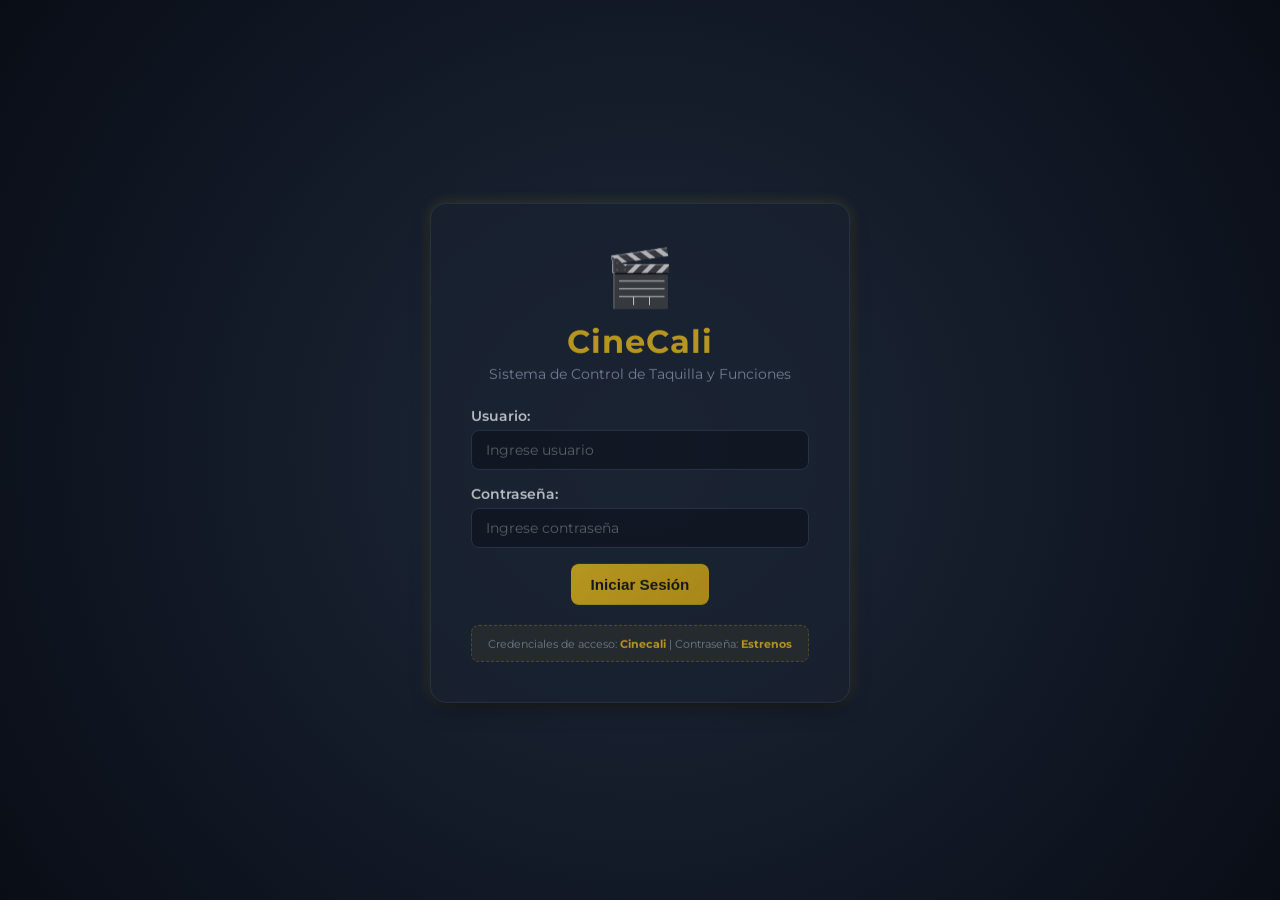
<file: index.html>
<!DOCTYPE html>
<html lang="es">
<head>
    <meta charset="UTF-8">
    <meta http-equiv="refresh" content="0; url=HTML/index.html">
    <title>CineCali - Redireccionando...</title>
</head>
<body style="background: #0f141c; color: #fff; font-family: sans-serif; display: flex; justify-content: center; align-items: center; height: 100vh; margin: 0;">
    <div style="text-align: center;">
        <h2>🎬 Redireccionando a CineCali...</h2>
        <p>Si no carga automáticamente, <a href="HTML/index.html" style="color: #f5c518;">haga clic aquí</a>.</p>
    </div>
</body>
</html>
</file>
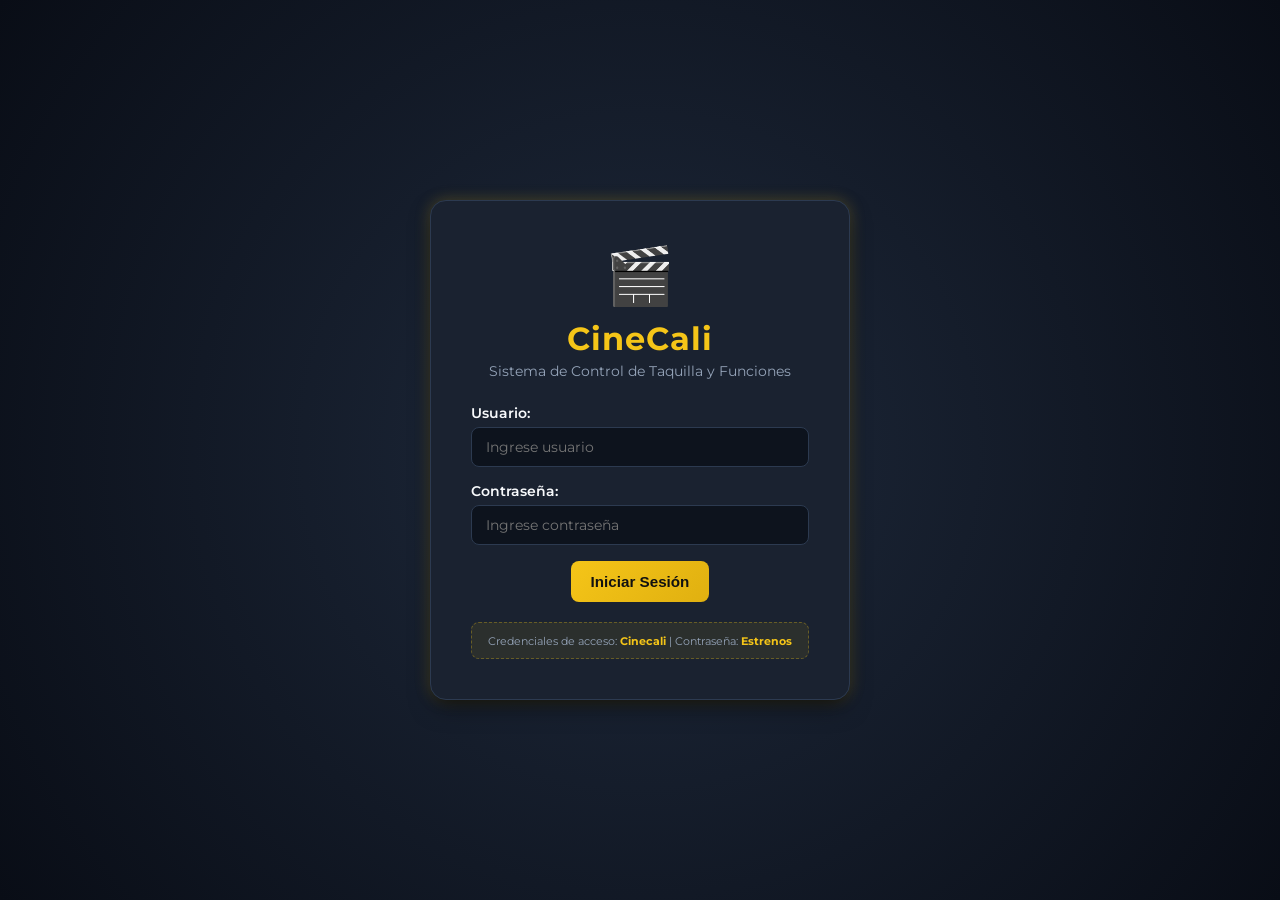
<file: HTML/index.html>
<!DOCTYPE html>
<html lang="es">
<head>
    <meta charset="UTF-8">
    <meta name="viewport" content="width=device-width, initial-scale=1.0">
    <title>CineCali - Sistema de Control de Taquilla</title>
    <!-- Estilos CSS -->
    <link rel="stylesheet" href="../CSS/styles.css">
    <!-- Google Fonts -->
    <link rel="preconnect" href="https://fonts.googleapis.com">
    <link rel="preconnect" href="https://fonts.gstatic.com" crossorigin>
    <link href="https://fonts.googleapis.com/css2?family=Montserrat:wght@300;400;600;700;800&family=Orbitron:wght@500;700&display=swap" rel="stylesheet">
</head>
<body>

    <!-- ================= CONTENEDOR LOGIN ================= -->
    <div id="seccion-login" class="contenedor-pantalla">
        <div class="tarjeta-login">
            <div class="icono-cine">🎬</div>
            <h2>CineCali</h2>
            <p class="subtitulo">Sistema de Control de Taquilla y Funciones</p>
            
            <form id="formulario-login" onsubmit="event.preventDefault(); iniciarSesion();">
                <div class="grupo-campo">
                    <label for="usuario-login">Usuario:</label>
                    <input type="text" id="usuario-login" placeholder="Ingrese usuario" autocomplete="username" required>
                </div>

                <div class="grupo-campo">
                    <label for="password-login">Contraseña:</label>
                    <input type="password" id="password-login" placeholder="Ingrese contraseña" autocomplete="current-password" required>
                </div>

                <button type="submit" id="btn-login" class="btn-principal">Iniciar Sesión</button>
            </form>

            <div class="credenciales-demo">
                <small>Credenciales de acceso: <strong>Cinecali</strong> | Contraseña: <strong>Estrenos</strong></small>
            </div>
            <div id="mensaje-login-error" class="alerta-error oculto"></div>
        </div>
    </div>


    <!-- ================= CONTENEDOR PRINCIPAL ================= -->
    <div id="seccion-principal" class="contenedor-pantalla oculto">
        
        <!-- BARRA SUPERIOR -->
        <header class="barra-superior">
            <div class="marca">
                <span class="icono">🎬</span>
                <h1>CineCali <span>Taquilla Pro</span></h1>
            </div>
            
            <div class="usuario-info">
                <span class="badge-operador">Operador: <strong id="nombre-operador-activo">Cinecali</strong></span>
                <span id="reloj-sistema" class="reloj-digital">00:00:00</span>
                <button type="button" class="btn-cerrar-sesion" onclick="cerrarSesion()">Cerrar Sesión</button>
            </div>
        </header>

        <main class="grid-principal">

            <!-- COLUMNA IZQUIERDA: FOTO OPERADOR Y REGISTRO DE FUNCIONES -->
            <div class="columna">
                
                <!-- COMPONENTE: CAPTURA DE FOTO DE CONTROL DEL OPERADOR -->
                <section class="tarjeta-panel" id="modulo-foto-operador">
                    <div class="encabezado-seccion">
                        <h3>📸 Foto de Control del Operador</h3>
                        <span class="subtexto">Verificación visual de turno</span>
                    </div>

                    <div class="contenedor-camara">
                        <div class="visor-camara">
                            <video id="video-camara" autoplay playsinline class="oculto"></video>
                            <canvas id="canvas-foto" width="320" height="240" class="oculto"></canvas>
                            <div id="placeholder-camara" class="placeholder-camara">
                                <span>📷 Cámara inactiva</span>
                                <small>Haga clic en "Activar Cámara" para verificación</small>
                            </div>
                        </div>

                        <div class="acciones-camara">
                            <button type="button" id="btn-activar-camara" class="btn-secundario" onclick="activarCamara()">Activar Cámara</button>
                            <button type="button" id="btn-capturar-foto" class="btn-principal oculto" onclick="capturarFoto()">Capturar Foto</button>
                            <button type="button" id="btn-reiniciar-foto" class="btn-peligro oculto" onclick="reiniciarCamara()">Tomar Otra</button>
                        </div>
                        <div id="estado-camara-msg" class="estado-camara-msg"></div>
                    </div>
                </section>


                <!-- COMPONENTE: REGISTRO DE FUNCIONES Y CÁLCULO DE TAQUILLA -->
                <section class="tarjeta-panel" id="modulo-taquilla">
                    <div class="encabezado-seccion">
                        <h3>🎟️ Registro de Funciones y Taquilla</h3>
                        <span class="subtexto">Cálculo de recaudación con efecto tipo reloj</span>
                    </div>

                    <form id="formulario-taquilla" onsubmit="event.preventDefault(); procesarRecaudacion();">
                        <div class="grupo-campo">
                            <label for="nombre-pelicula">Nombre de la Película:</label>
                            <input type="text" id="nombre-pelicula" placeholder="Ej: Avatar 3, Batman, IntensaMente 2" required>
                        </div>

                        <div class="fila-dos-campos">
                            <div class="grupo-campo">
                                <label for="sala-cine">Sala:</label>
                                <select id="sala-cine" required>
                                    <option value="Sala 1 - IMAX">Sala 1 - IMAX</option>
                                    <option value="Sala 2 - 3D">Sala 2 - 3D</option>
                                    <option value="Sala 3 - VIP">Sala 3 - VIP</option>
                                    <option value="Sala 4 - Standard">Sala 4 - Standard</option>
                                </select>
                            </div>

                            <div class="grupo-campo">
                                <label for="cantidad-boletas">Cantidad de Boletas:</label>
                                <input type="number" id="cantidad-boletas" min="1" max="500" placeholder="Ej: 45" required>
                            </div>
                        </div>

                        <div class="grupo-campo">
                            <label for="precio-boleta">Precio por Boleta ($ COP):</label>
                            <input type="number" id="precio-boleta" value="12000" min="1000" step="500" required>
                            <small class="nota-campo">Tarifa base establecida: $12,000 COP</small>
                        </div>

                        <button type="submit" id="btn-calcular-taquilla" class="btn-principal btn-grande">
                            Calcular Recaudación Total
                        </button>
                    </form>

                    <!-- EFECTO RELOJ Y CONTENEDOR DE RESULTADO -->
                    <div id="contenedor-resultado-calculo" class="contenedor-resultado oculto">
                        
                        <!-- ANIMACIÓN EFECTO TIPO RELOJ -->
                        <div id="animacion-reloj" class="animacion-reloj oculto">
                            <div class="reloj-analogico-animado">
                                <div class="aguja minutero"></div>
                                <div class="aguja horario"></div>
                                <div class="centro-reloj"></div>
                            </div>
                            <div class="texto-procesando">
                                <span>Calculando recaudación...</span>
                                <div class="segundero-digital" id="contador-segundos">3.0s</div>
                            </div>
                        </div>

                        <!-- RESULTADO FINAL DE LA RECAUDACIÓN -->
                        <div id="tarjeta-resumen-resultado" class="tarjeta-resumen oculto">
                            <div class="etiqueta-exito">✓ Recaudación Calculada Exitosamente</div>
                            <div class="cifra-recaudacion" id="res-recaudacion-total">$0 COP</div>
                            <div class="detalles-recaudacion" id="res-detalles-funcion">
                                <!-- Generado dinámicamente con innerHTML -->
                            </div>
                        </div>

                    </div>
                </section>

            </div>


            <!-- COLUMNA DERECHA: GRÁFICA ESTADÍSTICA Y CAMBIO DE ASIENTOS -->
            <div class="columna">
                
                <!-- COMPONENTE: GRÁFICA DE LÍNEAS DE RECAUDACIÓN -->
                <section class="tarjeta-panel" id="modulo-grafica">
                    <div class="encabezado-seccion">
                        <h3>📈 Gráfica Dinámica de Recaudación</h3>
                        <span class="subtexto">Registro continuo por funciones registradas</span>
                    </div>

                    <div class="metricas-rapidas">
                        <div class="tarjeta-metrica">
                            <span class="metrica-titulo">Total Acumulado</span>
                            <span class="metrica-valor" id="total-acumulado-dinero">$0</span>
                        </div>
                        <div class="tarjeta-metrica">
                            <span class="metrica-titulo">Funciones</span>
                            <span class="metrica-valor" id="total-funciones-registradas">0</span>
                        </div>
                        <div class="tarjeta-metrica">
                            <span class="metrica-titulo">Promedio / Función</span>
                            <span class="metrica-valor" id="promedio-por-funcion">$0</span>
                        </div>
                    </div>

                    <div class="canvas-contenedor">
                        <canvas id="grafica-lineas" width="600" height="260"></canvas>
                    </div>

                    <div id="mensaje-sin-datos" class="mensaje-vacio">
                        No hay recaudaciones registradas todavía. Complete el formulario para ver la gráfica.
                    </div>
                </section>


                <!-- COMPONENTE: CAMBIO DE ASIENTOS CON RECARGO POR HORARIO -->
                <section class="tarjeta-panel" id="modulo-asientos">
                    <div class="encabezado-seccion">
                        <h3>💺 Gestión de Cambio de Asientos</h3>
                        <span class="subtexto">Regla de negocio: 5% de recargo entre 15:00 y 18:00</span>
                    </div>

                    <div class="regla-alerta">
                        <span class="icono-alerta">ℹ️</span>
                        <div>
                            <strong>Horario especial de recargo:</strong>
                            <p>De 3:00 p.m. (15:00) a 6:00 p.m. (18:00) se aplica automáticamente un <strong>5% de recargo</strong> ($600 COP) sobre la tarifa base ($12,000 COP).</p>
                        </div>
                    </div>

                    <!-- MAPA VISUAL DE SALA -->
                    <div class="mapa-sala-contenedor">
                        <div class="pantalla-cine">PANTALLA</div>
                        <div id="grilla-asientos" class="grilla-asientos">
                            <!-- Los asientos se generan con JS -->
                        </div>
                        <div class="leyenda-asientos">
                            <span class="item-leyenda"><span class="muestra libre"></span> Libre</span>
                            <span class="item-leyenda"><span class="muestra ocupado"></span> Ocupado (Actual)</span>
                            <span class="item-leyenda"><span class="muestra seleccionado"></span> Destino</span>
                        </div>
                    </div>

                    <!-- FORMULARIO DE CAMBIO DE ASIENTO -->
                    <form id="formulario-asientos" onsubmit="event.preventDefault(); ejecutarCambioAsiento();">
                        <div class="fila-dos-campos">
                            <div class="grupo-campo">
                                <label for="asiento-actual">Asiento Actual:</label>
                                <select id="asiento-actual" onchange="actualizarSeleccionAsientos()" required>
                                    <!-- Opciones generadas por JS -->
                                </select>
                            </div>

                            <div class="grupo-campo">
                                <label for="asiento-nuevo">Nuevo Asiento Deseado:</label>
                                <select id="asiento-nuevo" onchange="actualizarSeleccionAsientos()" required>
                                    <!-- Opciones generadas por JS -->
                                </select>
                            </div>
                        </div>

                        <div class="fila-dos-campos">
                            <div class="grupo-campo">
                                <label for="hora-cambio">Hora de la Operación:</label>
                                <input type="time" id="hora-cambio" required>
                                <small class="nota-campo">Puede usar la hora actual o probar otra hora</small>
                            </div>

                            <div class="grupo-campo flex-centrado-boton">
                                <button type="button" class="btn-secundario btn-ajustar-hora" onclick="establecerHoraActual()">
                                    Usar Hora Actual
                                </button>
                            </div>
                        </div>

                        <button type="submit" id="btn-cambiar-asiento" class="btn-principal btn-verde">
                            Confirmar Cambio de Asiento
                        </button>
                    </form>

                    <!-- RECIBO DEL CAMBIO DE ASIENTO -->
                    <div id="res-cambio-asiento" class="resumen-cambio oculto">
                        <!-- Generado dinámicamente con innerHTML -->
                    </div>

                </section>

            </div>

        </main>

        <footer class="pie-pagina">
            <p>Sistema de Taquilla CineCali &copy; 2026 - Desarrollo Web Interactivo (HTML, CSS y JavaScript)</p>
        </footer>

    </div>

    <!-- Archivo de Lógica JavaScript -->
    <script src="../JS/codigo.js"></script>
</body>
</html>
</file>
<file: CSS/styles.css>
/* ========================================================
   CineCali - Estilos CSS (styles.css)
   Guía de Desarrollo Web Interactivo (HTML, CSS y JavaScript)
   ======================================================== */

:root {
    --bg-oscuro: #0f141c;
    --bg-tarjeta: #1a2230;
    --bg-tarjeta-hover: #222d40;
    --borde: #2c3a50;
    --dorado: #f5c518;
    --dorado-hover: #e0b010;
    --rojo-cine: #e50914;
    --azul-neon: #38bdf8;
    --verde-exito: #10b981;
    --texto-principal: #f8fafc;
    --texto-secundario: #94a3b8;
    --sombra-tarjeta: 0 10px 25px -5px rgba(0, 0, 0, 0.5), 0 8px 10px -6px rgba(0, 0, 0, 0.4);
    --sombra-neon: 0 0 15px rgba(245, 197, 24, 0.25);
    --fuente-base: 'Montserrat', sans-serif;
    --fuente-digital: 'Orbitron', monospace;
    --transicion: all 0.3s ease;
}

* {
    margin: 0;
    padding: 0;
    box-sizing: border-box;
}

body {
    background-color: var(--bg-oscuro);
    color: var(--texto-principal);
    font-family: var(--fuente-base);
    min-height: 100vh;
    display: flex;
    flex-direction: column;
}

/* CLASE FUNDAMENTAL DEL EJERCICIO PARA OCULTAR ELEMENTOS */
.oculto {
    display: none !important;
}

/* ========================================================
   1. PANTALLA DE LOGIN
   ======================================================== */
.contenedor-pantalla {
    width: 100%;
    min-height: 100vh;
}

#seccion-login {
    display: flex;
    justify-content: center;
    align-items: center;
    background: radial-gradient(circle at center, #1e293b 0%, #090d16 100%);
    padding: 20px;
}

.tarjeta-login {
    background-color: var(--bg-tarjeta);
    border: 1px solid var(--borde);
    border-radius: 16px;
    padding: 40px;
    width: 100%;
    max-width: 420px;
    box-shadow: var(--sombra-tarjeta), var(--sombra-neon);
    text-align: center;
    animation: fadeIn 0.6s ease-out;
}

.tarjeta-login .icono-cine {
    font-size: 3.5rem;
    margin-bottom: 10px;
    animation: flotar 3s ease-in-out infinite;
}

.tarjeta-login h2 {
    font-size: 2rem;
    color: var(--dorado);
    letter-spacing: 1px;
    margin-bottom: 4px;
}

.tarjeta-login .subtitulo {
    color: var(--texto-secundario);
    font-size: 0.88rem;
    margin-bottom: 25px;
}

.credenciales-demo {
    margin-top: 20px;
    padding: 10px;
    background-color: rgba(245, 197, 24, 0.08);
    border: 1px dashed rgba(245, 197, 24, 0.3);
    border-radius: 8px;
    color: var(--texto-secundario);
    font-size: 0.8rem;
}

.credenciales-demo strong {
    color: var(--dorado);
}

.alerta-error {
    margin-top: 15px;
    padding: 10px 14px;
    background-color: rgba(229, 9, 20, 0.15);
    border: 1px solid var(--rojo-cine);
    color: #ff6b6b;
    border-radius: 8px;
    font-size: 0.85rem;
}

/* ========================================================
   2. BARRA SUPERIOR Y ESTRUCTURA PRINCIPAL
   ======================================================== */
.barra-superior {
    background-color: var(--bg-tarjeta);
    border-bottom: 1px solid var(--borde);
    padding: 14px 28px;
    display: flex;
    justify-content: space-between;
    align-items: center;
    position: sticky;
    top: 0;
    z-index: 100;
}

.barra-superior .marca {
    display: flex;
    align-items: center;
    gap: 12px;
}

.barra-superior .marca .icono {
    font-size: 1.8rem;
}

.barra-superior .marca h1 {
    font-size: 1.35rem;
    color: var(--dorado);
    font-weight: 700;
}

.barra-superior .marca h1 span {
    font-size: 0.85rem;
    color: var(--azul-neon);
    background: rgba(56, 189, 248, 0.15);
    padding: 3px 8px;
    border-radius: 6px;
    font-weight: 600;
    margin-left: 6px;
}

.usuario-info {
    display: flex;
    align-items: center;
    gap: 16px;
}

.badge-operador {
    font-size: 0.85rem;
    background-color: rgba(255, 255, 255, 0.06);
    padding: 6px 12px;
    border-radius: 20px;
    border: 1px solid var(--borde);
}

.badge-operador strong {
    color: var(--dorado);
}

.reloj-digital {
    font-family: var(--fuente-digital);
    font-size: 0.95rem;
    color: var(--azul-neon);
    background-color: #0b111a;
    padding: 6px 12px;
    border-radius: 6px;
    border: 1px solid rgba(56, 189, 248, 0.3);
    letter-spacing: 2px;
}

.btn-cerrar-sesion {
    background-color: transparent;
    border: 1px solid var(--rojo-cine);
    color: #ff6b6b;
    padding: 6px 14px;
    border-radius: 8px;
    font-size: 0.82rem;
    font-weight: 600;
    cursor: pointer;
    transition: var(--transicion);
}

.btn-cerrar-sesion:hover {
    background-color: var(--rojo-cine);
    color: white;
}

/* ========================================================
   3. GRID PRINCIPAL Y TARJETAS DE MÓDULOS
   ======================================================== */
.grid-principal {
    display: grid;
    grid-template-columns: 1fr 1fr;
    gap: 24px;
    padding: 24px 28px;
    max-width: 1400px;
    margin: 0 auto;
    width: 100%;
    flex: 1;
}

.columna {
    display: flex;
    flex-direction: column;
    gap: 24px;
}

.tarjeta-panel {
    background-color: var(--bg-tarjeta);
    border: 1px solid var(--borde);
    border-radius: 14px;
    padding: 24px;
    box-shadow: var(--sombra-tarjeta);
    transition: var(--transicion);
}

.tarjeta-panel:hover {
    border-color: rgba(245, 197, 24, 0.4);
}

.encabezado-seccion {
    margin-bottom: 20px;
    border-bottom: 1px solid rgba(255, 255, 255, 0.08);
    padding-bottom: 12px;
}

.encabezado-seccion h3 {
    font-size: 1.15rem;
    color: var(--dorado);
    display: flex;
    align-items: center;
    gap: 8px;
}

.encabezado-seccion .subtexto {
    font-size: 0.8rem;
    color: var(--texto-secundario);
}

/* ========================================================
   4. FORMULARIOS Y CAMPOS DE ENTRADA
   ======================================================== */
.grupo-campo {
    margin-bottom: 16px;
    display: flex;
    flex-direction: column;
    gap: 6px;
    text-align: left;
}

.grupo-campo label {
    font-size: 0.85rem;
    font-weight: 600;
    color: var(--texto-principal);
}

.grupo-campo input,
.grupo-campo select {
    background-color: #0d131d;
    border: 1px solid var(--borde);
    color: white;
    padding: 10px 14px;
    border-radius: 8px;
    font-family: inherit;
    font-size: 0.9rem;
    outline: none;
    transition: var(--transicion);
}

.grupo-campo input:focus,
.grupo-campo select:focus {
    border-color: var(--dorado);
    box-shadow: 0 0 0 3px rgba(245, 197, 24, 0.2);
}

.fila-dos-campos {
    display: grid;
    grid-template-columns: 1fr 1fr;
    gap: 16px;
}

.nota-campo {
    font-size: 0.75rem;
    color: var(--texto-secundario);
}

/* BOTONES */
.btn-principal {
    background: linear-gradient(135deg, var(--dorado) 0%, var(--dorado-hover) 100%);
    color: #111;
    font-weight: 700;
    border: none;
    padding: 12px 20px;
    border-radius: 8px;
    cursor: pointer;
    font-size: 0.95rem;
    transition: var(--transicion);
    display: inline-flex;
    justify-content: center;
    align-items: center;
    gap: 8px;
}

.btn-principal:hover {
    transform: translateY(-2px);
    box-shadow: 0 4px 14px rgba(245, 197, 24, 0.4);
}

.btn-grande {
    width: 100%;
    margin-top: 10px;
    padding: 14px;
    font-size: 1rem;
}

.btn-secundario {
    background-color: #243042;
    color: var(--texto-principal);
    border: 1px solid var(--borde);
    padding: 10px 16px;
    border-radius: 8px;
    font-weight: 600;
    cursor: pointer;
    font-size: 0.85rem;
    transition: var(--transicion);
}

.btn-secundario:hover {
    background-color: #2e3e56;
    border-color: var(--azul-neon);
}

.btn-verde {
    background: linear-gradient(135deg, #10b981 0%, #059669 100%);
    color: white;
}

.btn-verde:hover {
    box-shadow: 0 4px 14px rgba(16, 185, 129, 0.4);
}

.btn-peligro {
    background-color: var(--rojo-cine);
    color: white;
    border: none;
    padding: 10px 16px;
    border-radius: 8px;
    font-weight: 600;
    cursor: pointer;
    transition: var(--transicion);
}

/* ========================================================
   5. EFECTO TIPO RELOJ Y RESULTADO DE CÁLCULO
   ======================================================== */
.contenedor-resultado {
    margin-top: 20px;
}

.animacion-reloj {
    background: linear-gradient(135deg, rgba(245, 197, 24, 0.08) 0%, rgba(56, 189, 248, 0.08) 100%);
    border: 1px solid rgba(245, 197, 24, 0.3);
    border-radius: 12px;
    padding: 24px;
    display: flex;
    flex-direction: column;
    align-items: center;
    gap: 16px;
    text-align: center;
}

/* Reloj analógico animado */
.reloj-analogico-animado {
    width: 70px;
    height: 70px;
    border: 3px solid var(--dorado);
    border-radius: 50%;
    position: relative;
    box-shadow: 0 0 15px rgba(245, 197, 24, 0.4);
    background-color: #0b111a;
}

.aguja {
    position: absolute;
    bottom: 50%;
    left: 50%;
    transform-origin: bottom center;
    border-radius: 4px;
}

.aguja.minutero {
    width: 3px;
    height: 26px;
    background-color: var(--dorado);
    margin-left: -1.5px;
    animation: rotarReloj 1.5s linear infinite;
}

.aguja.horario {
    width: 4px;
    height: 18px;
    background-color: var(--azul-neon);
    margin-left: -2px;
    animation: rotarReloj 6s linear infinite;
}

.centro-reloj {
    position: absolute;
    width: 8px;
    height: 8px;
    background-color: white;
    border-radius: 50%;
    top: 50%;
    left: 50%;
    transform: translate(-50%, -50%);
}

.texto-procesando {
    display: flex;
    flex-direction: column;
    gap: 4px;
}

.texto-procesando span {
    font-size: 0.9rem;
    color: var(--texto-secundario);
}

.segundero-digital {
    font-family: var(--fuente-digital);
    font-size: 1.4rem;
    color: var(--dorado);
    font-weight: 700;
}

/* Tarjeta de Resumen de Recaudación */
.tarjeta-resumen {
    background: linear-gradient(145deg, #182233 0%, #111827 100%);
    border: 1px solid var(--dorado);
    border-radius: 12px;
    padding: 20px;
    text-align: center;
    animation: slideUp 0.5s ease-out;
    box-shadow: 0 4px 20px rgba(0, 0, 0, 0.4);
}

.etiqueta-exito {
    color: var(--verde-exito);
    font-size: 0.85rem;
    font-weight: 700;
    text-transform: uppercase;
    letter-spacing: 1px;
    margin-bottom: 8px;
}

.cifra-recaudacion {
    font-family: var(--fuente-digital);
    font-size: 2.2rem;
    color: var(--dorado);
    font-weight: 700;
    margin: 8px 0 14px;
    text-shadow: 0 0 12px rgba(245, 197, 24, 0.35);
}

.detalles-recaudacion {
    background-color: rgba(0, 0, 0, 0.25);
    border-radius: 8px;
    padding: 12px;
    font-size: 0.85rem;
    color: var(--texto-secundario);
    display: grid;
    grid-template-columns: 1fr 1fr;
    gap: 8px;
    text-align: left;
}

.detalles-recaudacion p strong {
    color: white;
}

/* ========================================================
   6. COMPONENTE DE CÁMARA DE FOTO DEL OPERADOR
   ======================================================== */
.contenedor-camara {
    display: flex;
    flex-direction: column;
    align-items: center;
    gap: 14px;
}

.visor-camara {
    width: 320px;
    height: 240px;
    background-color: #0b111a;
    border: 2px dashed var(--borde);
    border-radius: 12px;
    overflow: hidden;
    position: relative;
    display: flex;
    justify-content: center;
    align-items: center;
}

.visor-camara video,
.visor-camara canvas {
    width: 100%;
    height: 100%;
    object-fit: cover;
    border-radius: 10px;
}

.placeholder-camara {
    display: flex;
    flex-direction: column;
    align-items: center;
    gap: 6px;
    color: var(--texto-secundario);
    text-align: center;
    padding: 20px;
}

.placeholder-camara span {
    font-size: 1.1rem;
    font-weight: 600;
}

.acciones-camara {
    display: flex;
    gap: 12px;
}

.estado-camara-msg {
    font-size: 0.8rem;
    color: var(--azul-neon);
}

/* ========================================================
   7. GRÁFICA DE LÍNEAS ESTADÍSTICA
   ======================================================== */
.metricas-rapidas {
    display: grid;
    grid-template-columns: repeat(3, 1fr);
    gap: 12px;
    margin-bottom: 16px;
}

.tarjeta-metrica {
    background-color: #0d131d;
    border: 1px solid var(--borde);
    border-radius: 10px;
    padding: 12px;
    text-align: center;
}

.tarjeta-metrica .metrica-titulo {
    display: block;
    font-size: 0.75rem;
    color: var(--texto-secundario);
    margin-bottom: 4px;
    text-transform: uppercase;
}

.tarjeta-metrica .metrica-valor {
    font-family: var(--fuente-digital);
    font-size: 1.1rem;
    color: var(--azul-neon);
    font-weight: 700;
}

.canvas-contenedor {
    background-color: #0b111a;
    border: 1px solid var(--borde);
    border-radius: 10px;
    padding: 12px;
    position: relative;
    width: 100%;
    overflow-x: auto;
}

#grafica-lineas {
    width: 100%;
    height: auto;
    display: block;
}

.mensaje-vacio {
    text-align: center;
    color: var(--texto-secundario);
    font-size: 0.85rem;
    padding: 16px;
    font-style: italic;
}

/* ========================================================
   8. CAMBIO DE ASIENTOS CON RECARGO POR HORARIO
   ======================================================== */
.regla-alerta {
    background: rgba(56, 189, 248, 0.08);
    border-left: 4px solid var(--azul-neon);
    padding: 12px 16px;
    border-radius: 0 8px 8px 0;
    margin-bottom: 18px;
    display: flex;
    gap: 12px;
    font-size: 0.83rem;
    line-height: 1.4;
}

.regla-alerta strong {
    color: var(--dorado);
}

.mapa-sala-contenedor {
    background-color: #0c121c;
    border: 1px solid var(--borde);
    border-radius: 12px;
    padding: 16px;
    margin-bottom: 18px;
    text-align: center;
}

.pantalla-cine {
    background: linear-gradient(180deg, rgba(255,255,255,0.4) 0%, rgba(255,255,255,0.05) 100%);
    border-radius: 20px 20px 0 0;
    padding: 6px;
    font-size: 0.75rem;
    letter-spacing: 4px;
    color: white;
    width: 70%;
    margin: 0 auto 16px;
    box-shadow: 0 4px 15px rgba(255, 255, 255, 0.15);
}

.grilla-asientos {
    display: grid;
    grid-template-columns: repeat(8, 1fr);
    gap: 8px;
    max-width: 380px;
    margin: 0 auto 14px;
}

.asiento-ui {
    aspect-ratio: 1;
    border-radius: 6px;
    font-size: 0.75rem;
    font-weight: 700;
    display: flex;
    align-items: center;
    justify-content: center;
    cursor: pointer;
    transition: var(--transicion);
    user-select: none;
}

.asiento-ui.libre {
    background-color: #243042;
    color: #94a3b8;
    border: 1px solid #334155;
}

.asiento-ui.libre:hover {
    background-color: #38bdf8;
    color: #0f172a;
    transform: scale(1.1);
}

.asiento-ui.ocupado {
    background-color: #e50914;
    color: white;
    cursor: not-allowed;
}

.asiento-ui.seleccionado {
    background-color: #f5c518;
    color: #111;
    box-shadow: 0 0 10px rgba(245, 197, 24, 0.8);
    transform: scale(1.08);
}

.leyenda-asientos {
    display: flex;
    justify-content: center;
    gap: 16px;
    font-size: 0.75rem;
    color: var(--texto-secundario);
}

.item-leyenda {
    display: flex;
    align-items: center;
    gap: 6px;
}

.muestra {
    width: 12px;
    height: 12px;
    border-radius: 3px;
    display: inline-block;
}

.muestra.libre { background-color: #243042; border: 1px solid #334155; }
.muestra.ocupado { background-color: #e50914; }
.muestra.seleccionado { background-color: #f5c518; }

.flex-centrado-boton {
    justify-content: flex-end;
}

.btn-ajustar-hora {
    height: 42px;
    width: 100%;
}

.resumen-cambio {
    margin-top: 16px;
    padding: 16px;
    background-color: #0f172a;
    border: 1px solid var(--borde);
    border-radius: 10px;
    animation: fadeIn 0.4s ease;
}

.resumen-cambio.con-recargo {
    border-color: #f59e0b;
    background: linear-gradient(135deg, rgba(245, 158, 11, 0.08) 0%, #0f172a 100%);
}

.resumen-cambio.sin-recargo {
    border-color: var(--verde-exito);
    background: linear-gradient(135deg, rgba(16, 185, 129, 0.08) 0%, #0f172a 100%);
}

/* ========================================================
   9. PIE DE PÁGINA Y ANIMACIONES
   ======================================================== */
.pie-pagina {
    text-align: center;
    padding: 16px;
    color: var(--texto-secundario);
    font-size: 0.8rem;
    border-top: 1px solid var(--borde);
    margin-top: auto;
}

@keyframes fadeIn {
    from { opacity: 0; transform: translateY(10px); }
    to { opacity: 1; transform: translateY(0); }
}

@keyframes slideUp {
    from { opacity: 0; transform: translateY(20px); }
    to { opacity: 1; transform: translateY(0); }
}

@keyframes rotarReloj {
    from { transform: rotate(0deg); }
    to { transform: rotate(360deg); }
}

@keyframes flotar {
    0%, 100% { transform: translateY(0); }
    50% { transform: translateY(-8px); }
}

/* ========================================================
   10. RESPONSIVE DESIGN (MÓVILES Y PANTALLAS PEQUEÑAS)
   ======================================================== */
@media (max-width: 900px) {
    .grid-principal {
        grid-template-columns: 1fr;
        padding: 16px;
    }

    .barra-superior {
        flex-direction: column;
        gap: 12px;
        text-align: center;
    }

    .usuario-info {
        flex-wrap: wrap;
        justify-content: center;
    }

    .fila-dos-campos {
        grid-template-columns: 1fr;
    }
}
</file>
